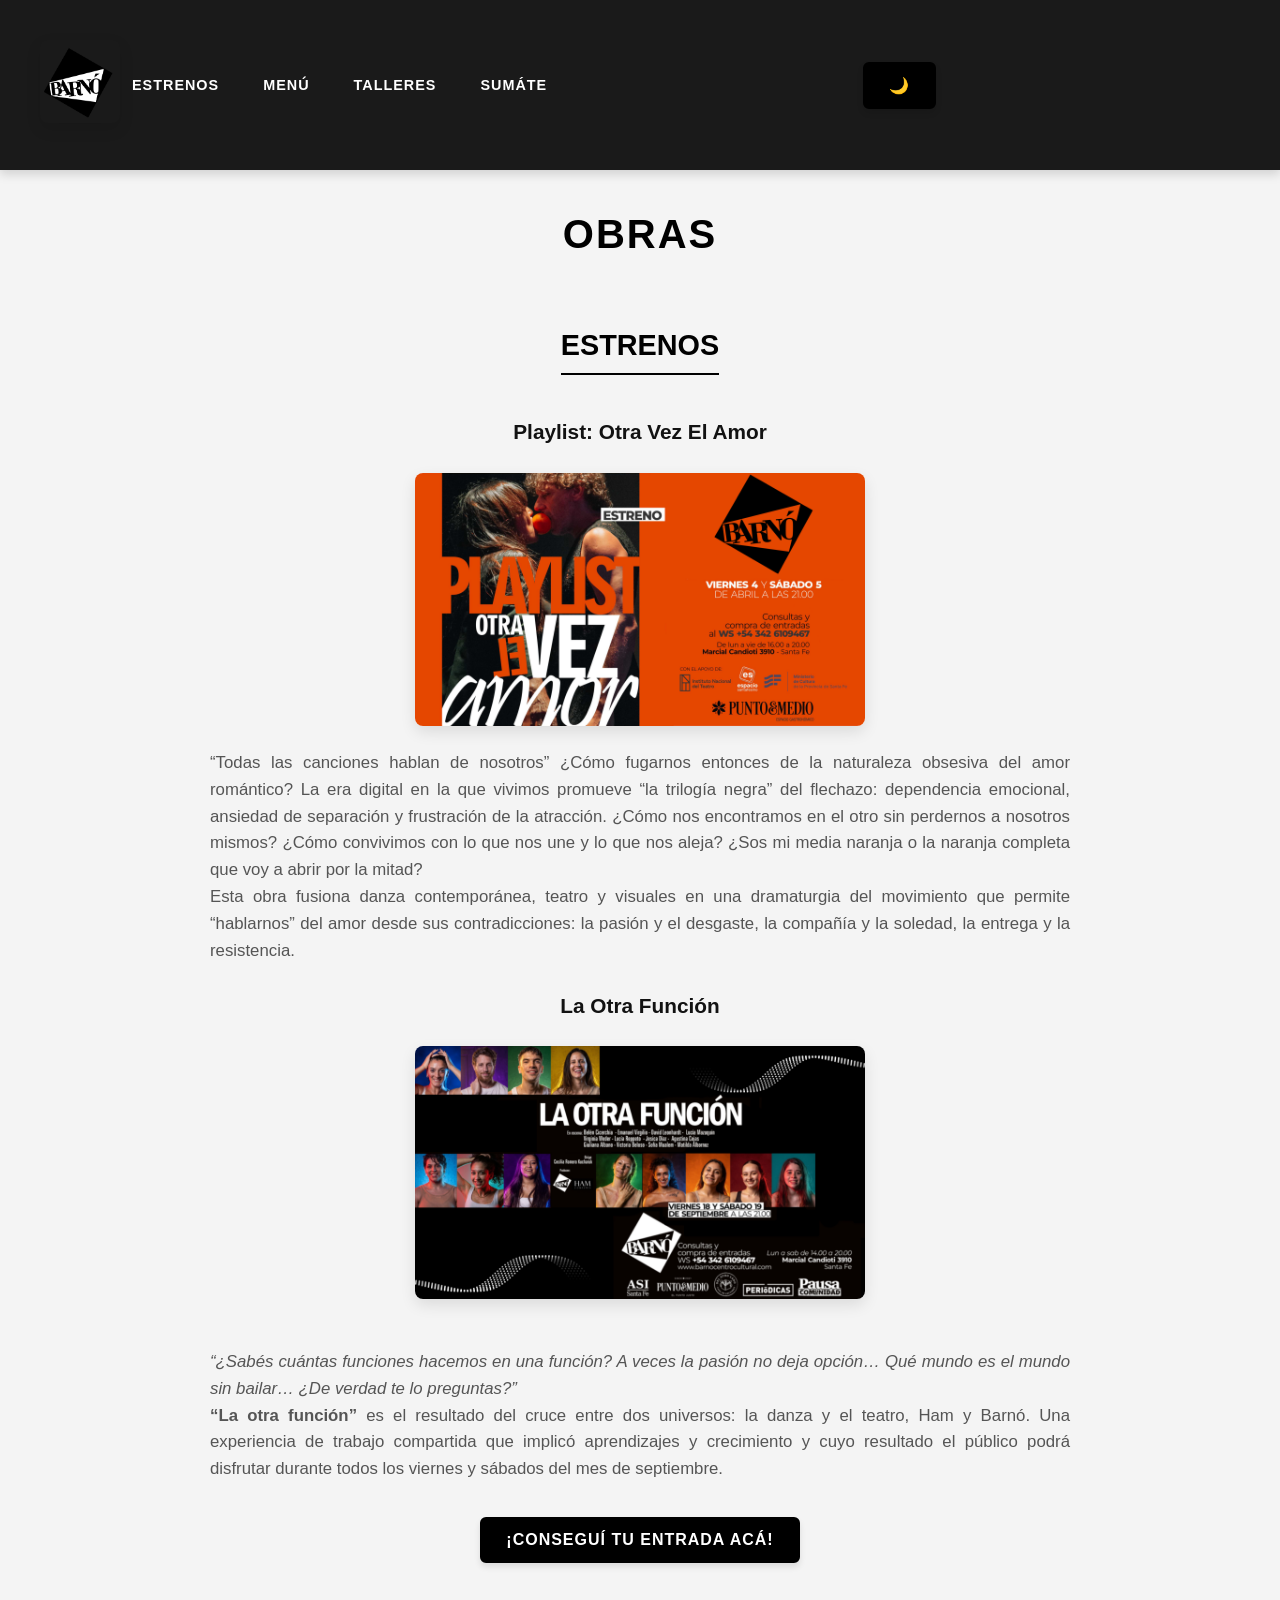
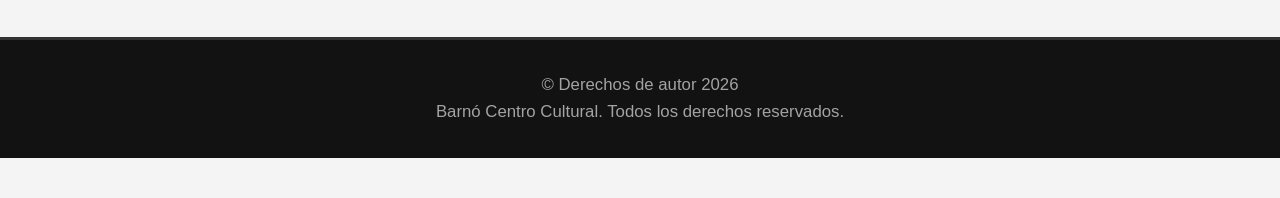
<file: estrenos.html>
<!DOCTYPE html>
<head>
    <title>Inicio: Estudio Barnó</title>
    <link rel="stylesheet" href="style.css"> 
</head>
<body>
    <header style="background-color: #a3a3a3;"> <!--Nota a futuro: poner en stylesheet en vez de localmente para evitar repetición innecesaria de la instancia-->
        <div id="top-header">
            <div id="logo">
                <a href="index.html"><img src="images/Recursos Leo/PNG LOGO BARNO VARIABLES-03.png" style="width: 10%; height: 10%"></a>
                <!--Nota a futuro: cambiar ubicación del style, poner en CSS y darle un ID al logo de barnó del header-->
            </div>
            <nav>
                <ul>
                    <li>
                        <a href="estrenos.html">Estrenos</a>
                    </li>
                    <li>
                        <a href="menu.html">Menú</a>
                    </li>
                    <li>
                        <a href="talleres.html">Talleres</a>
                    </li>
                    <li>
                        <a href="formularios.html">Sumáte</a>
                    </li>
                </ul>
            </nav>
            <button id="btn-tema" class="btn-tema" aria-label="Cambiar tema">🌙</button>
            <br>
        </div>
</header>
    <h1>OBRAS</h1>
    <h2>ESTRENOS</h2>
    <h3>Playlist: Otra Vez El Amor</h3>
    <img src="images/playlist otra vez el amor.png" style="width: 50%; height: 50%;"
    <br>
    <p>“Todas las canciones hablan de nosotros” ¿Cómo fugarnos entonces de la naturaleza obsesiva del amor romántico? La era digital en la que vivimos promueve “la trilogía negra” del flechazo: dependencia emocional, ansiedad de separación y frustración de la atracción. ¿Cómo nos encontramos en el otro sin perdernos a nosotros mismos? ¿Cómo convivimos con lo que nos une y lo que nos aleja? ¿Sos mi media naranja o la naranja completa que voy a abrir por la mitad? <br> Esta obra fusiona danza contemporánea, teatro y visuales en una dramaturgia del movimiento que permite “hablarnos” del amor desde sus contradicciones: la pasión y el desgaste, la compañía y la soledad, la entrega y la resistencia.</p>
    <h3>La Otra Función</h3>
    <img src="images/la otra función.png" style="width: 50%; height: 50%;">
    <br>
    <p><i>“¿Sabés cuántas funciones hacemos en una función? A veces la pasión no deja opción… Qué mundo es el mundo sin bailar… ¿De verdad te lo preguntas?”</i> <br> <strong>“La otra función”</strong> es el resultado del cruce entre dos universos: la danza y el teatro, Ham y Barnó. Una experiencia de trabajo compartida que implicó aprendizajes y crecimiento y cuyo resultado el público podrá disfrutar durante todos los viernes y sábados del mes de septiembre.</p>
    <a href= "https://wa.me/5493426109467?utm_source=ig&utm_medium=social&utm_content=link_in_bio" target="_blank">
        <button>¡Conseguí tu entrada acá!</button>
    </a>
    <footer>
        <p>© Derechos de autor 2026 <br> Barnó Centro Cultural. Todos los derechos reservados.
        </p>
      <script src="script.js"></script>
    </footer>
</body>
</file>
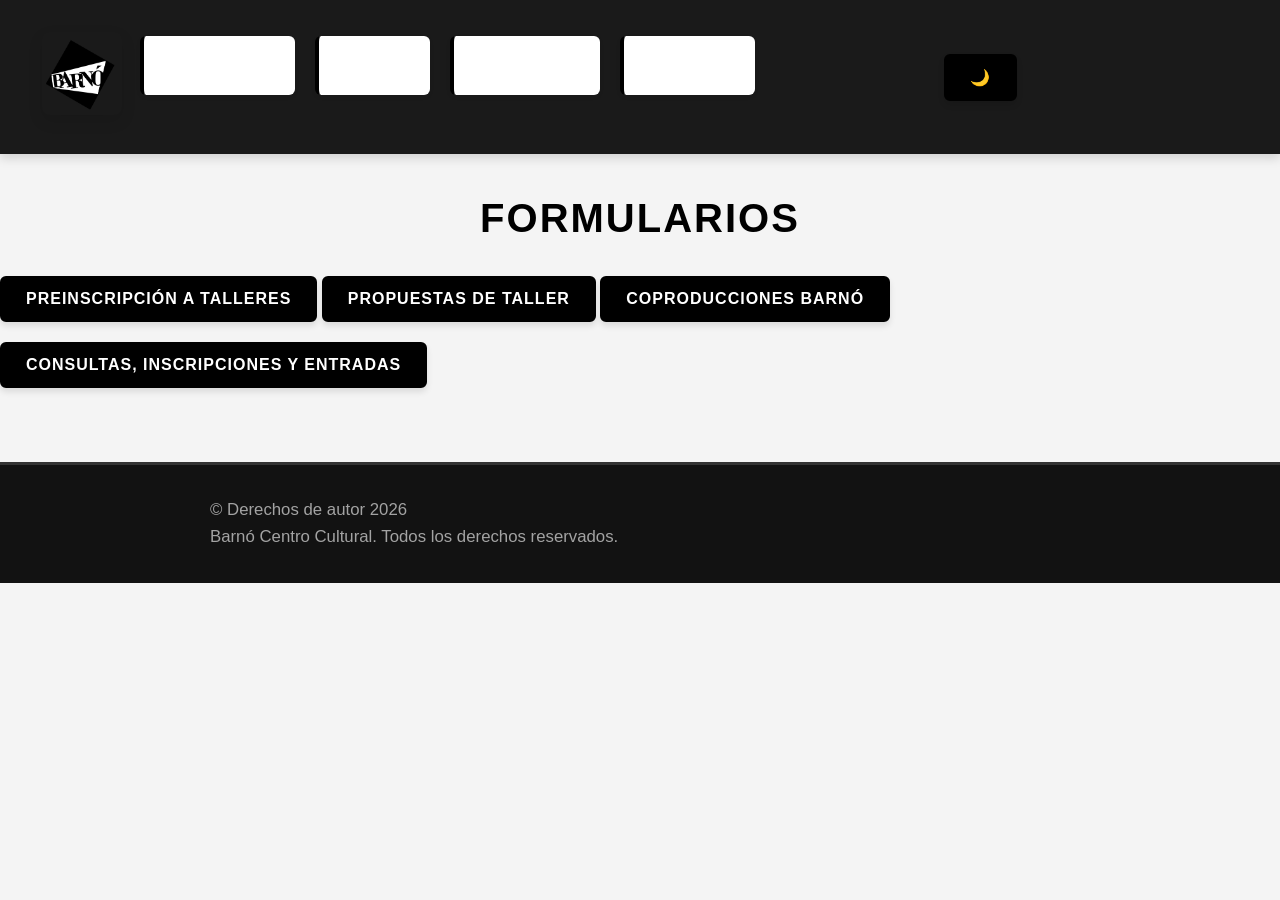
<file: formularios.html>
<!DOCTYPE html>
<head>
    <title>Inicio: Estudio Barnó</title>
    <link rel="stylesheet" href="stylesheet.css">
</head>
<body>
    <header style="background-color: #a3a3a3;"> <!--Nota a futuro: poner en stylesheet en vez de localmente para evitar repetición innecesaria de la instancia-->
        <div id="top-header">
            <div id="logo">
                <a href="index.html"><img src="images/Recursos Leo/PNG LOGO BARNO VARIABLES-03.png" style="width: 10%; height: 10%"></a>
                <!--Nota a futuro: cambiar ubicación del style, poner en CSS y darle un ID al logo de barnó del header-->
            </div>
            <nav>
                <ul>
                    <li>
                        <a href="estrenos.html">Estrenos</a>
                    </li>
                    <li>
                        <a href="menu.html">Menú</a>
                    </li>
                    <li>
                        <a href="talleres.html">Talleres</a>
                    </li>
                    <li>
                        <a href="formularios.html">Sumáte</a>
                    </li>
                </ul>
            </nav>
            <button id="btn-tema" class="btn-tema" aria-label="Cambiar tema">🌙</button>
            <br>
        </div>
</header>
    <h1>FORMULARIOS</h1>
    <a href="https://docs.google.com/forms/d/e/1FAIpQLSePHm_mqISSCR6CMK5VfzZ4tChM_7unvgnVcjMuFcABJoUZyg/viewform" target="_blank"><button>Preinscripción a talleres</button></a>
    <a href="https://docs.google.com/forms/d/e/1FAIpQLSdOp6KSDPRnBQ-iQw_RXrxJ_jBzOOTQQTeak8vH5VIvnHe6Lg/viewform" target="_blank"><button>Propuestas de taller</button></a>
    <a href="forms.gle/sgYphTwFh8UTeJqD7?utm_source=ig&utm_medium=social&utm_content=link_in_bio " target="_blank"><button>Coproducciones Barnó</button></a>
    <a href= "https://wa.me/5493426109467?utm_source=ig&utm_medium=social&utm_content=link_in_bio" target="_blank"><button>Consultas, inscripciones y entradas</button></a>
    <br>
    <footer>
        <p>© Derechos de autor 2026 <br> Barnó Centro Cultural. Todos los derechos reservados.
        </p>
        <script src="script.js"></script>
    </footer>
</body>
</file>
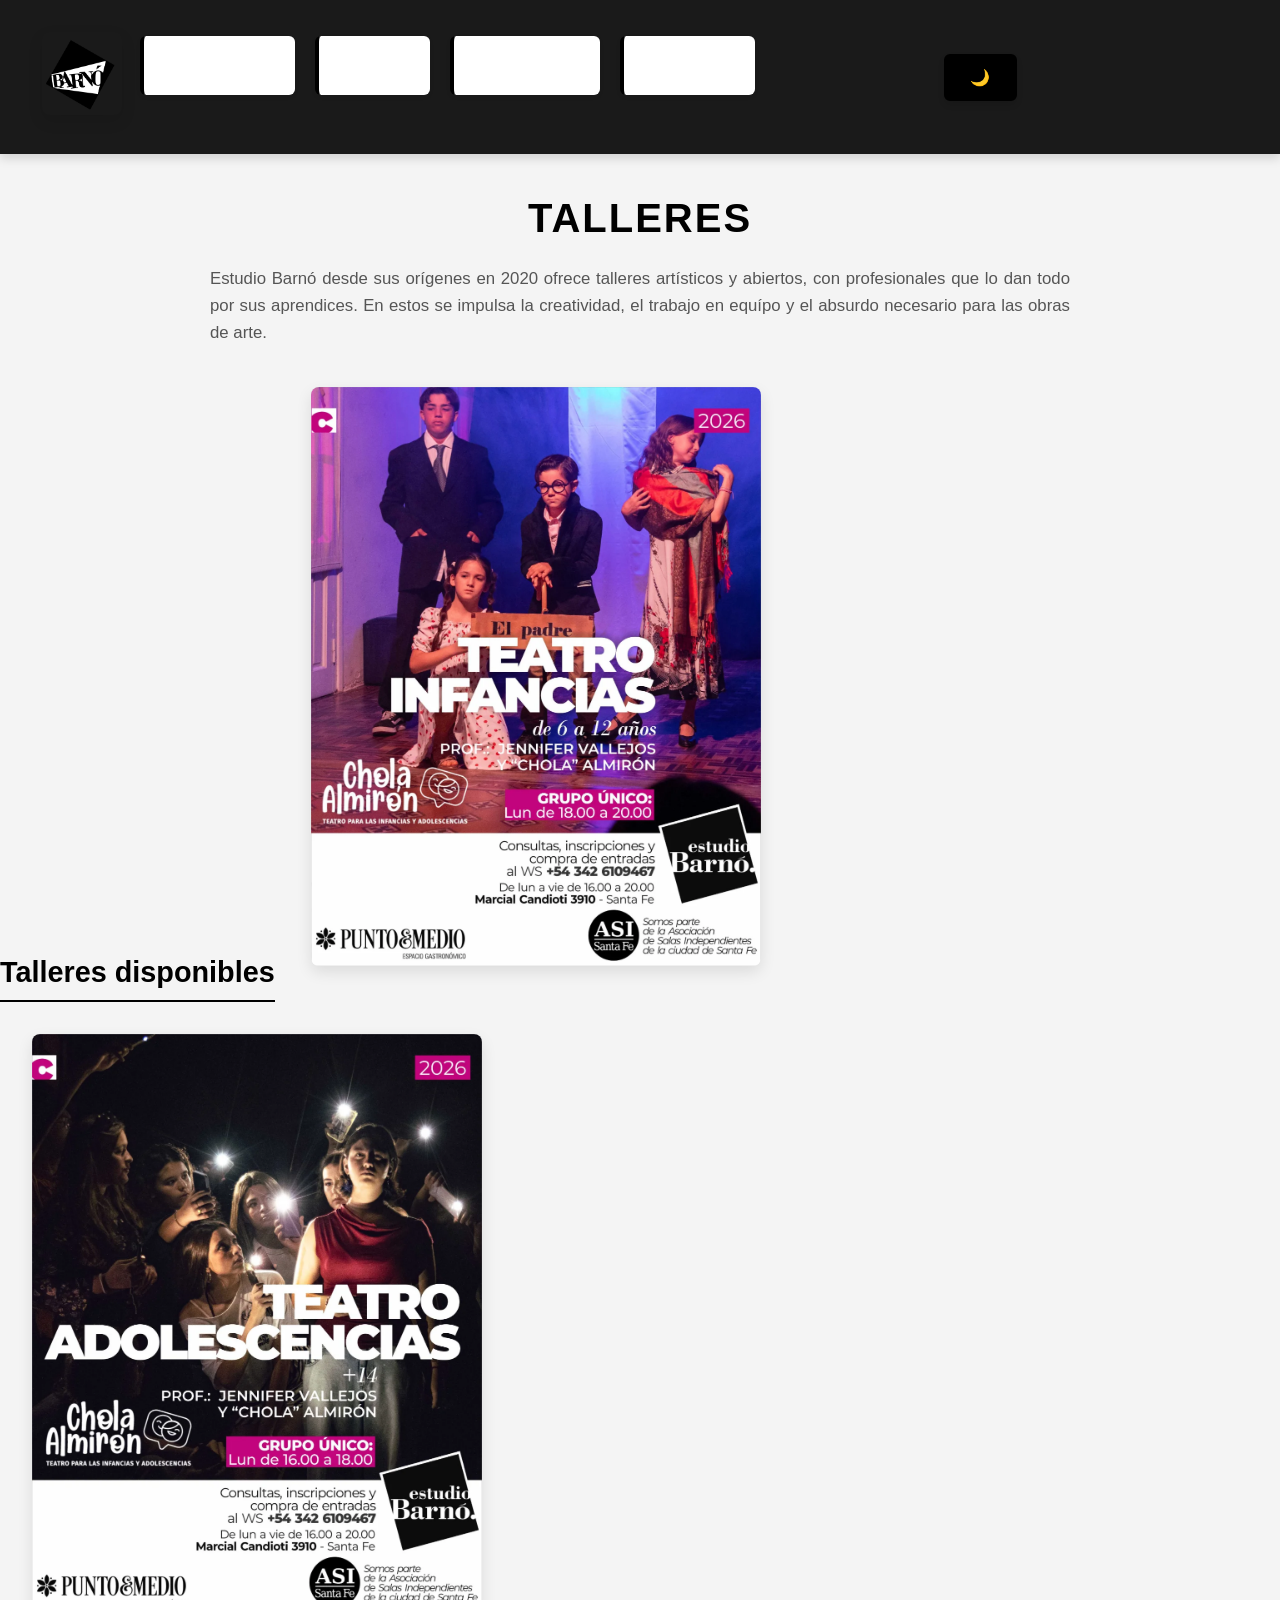
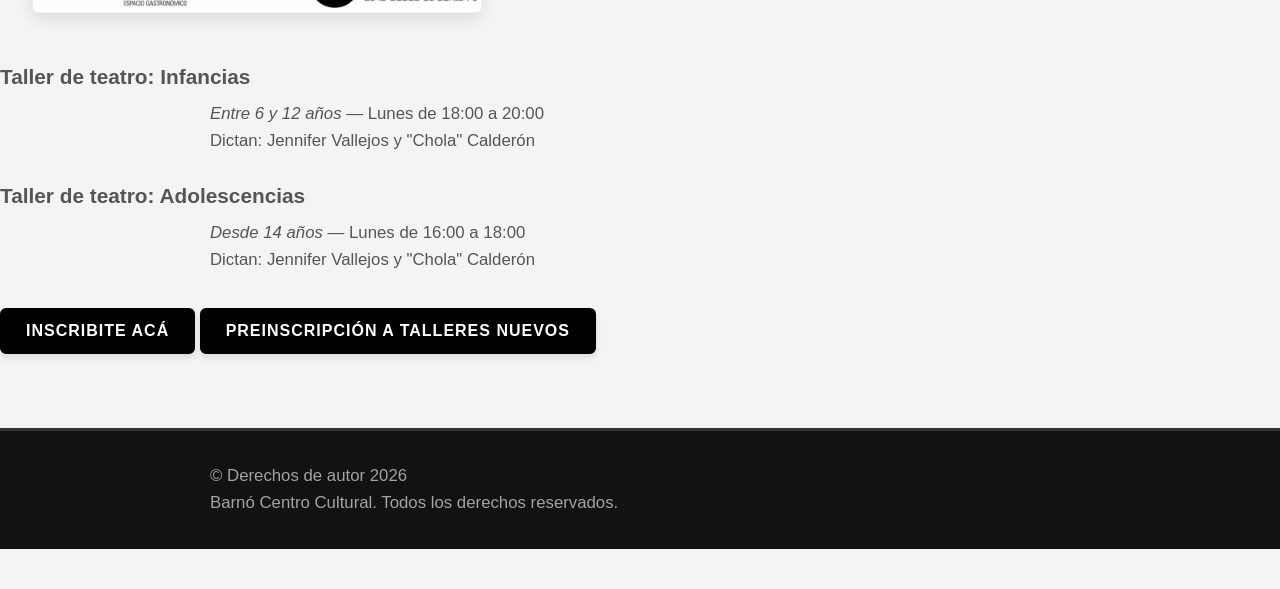
<file: talleres.html>
<!DOCTYPE html>
<head>
    <title>Inicio: Estudio Barnó</title>
    <link rel="stylesheet" href="stylesheet.css">
</head>
<body>
    <header style="background-color: #a3a3a3;"> <!--Nota a futuro: poner en stylesheet en vez de localmente para evitar repetición innecesaria de la instancia-->
        <div id="top-header">
            <div id="logo">
                <a href="index.html"><img src="images/Recursos Leo/PNG LOGO BARNO VARIABLES-03.png" style="width: 10%; height: 10%"></a>
                <!--Nota a futuro: cambiar ubicación del style, poner en CSS y darle un ID al logo de barnó del header-->
            </div>
            <nav>
                <ul>
                    <li>
                        <a href="estrenos.html">Estrenos</a>
                    </li>
                    <li>
                        <a href="menu.html">Menú</a>
                    </li>
                    <li>
                        <a href="talleres.html">Talleres</a>
                    </li>
                    <li>
                        <a href="formularios.html">Sumáte</a>
                    </li>
                </ul>
            </nav>
            <button id="btn-tema" class="btn-tema" aria-label="Cambiar tema">🌙</button>
            <br>
        </div>
</header>
    <h1>TALLERES</h1>
    <p>Estudio Barnó desde sus orígenes en 2020 ofrece talleres artísticos y abiertos, con profesionales que lo dan todo por sus aprendices. En estos se impulsa la creatividad, el trabajo en equípo y el absurdo necesario para las obras de arte.</p>
    <h2>Talleres disponibles</h2>
    <img src="images/teatro infancias.webp" style="width: 30%; height: 30%;"><img src="images/teatro adolescencias.webp" style="width: 30%; height:30%">
    <h3>Taller de teatro: Infancias</h3>
    <p><i>Entre 6 y 12 años</i> — Lunes de 18:00 a 20:00<br>Dictan: Jennifer Vallejos y "Chola" Calderón</p>
    <h3>Taller de teatro: Adolescencias</h3>
    <p><i>Desde 14 años</i> — Lunes de 16:00 a 18:00<br>Dictan: Jennifer Vallejos y "Chola" Calderón</p>
    <a href= "https://wa.me/5493426109467?utm_source=ig&utm_medium=social&utm_content=link_in_bio"><button>Inscribite acá</button></a>
    <a href="https://docs.google.com/forms/d/e/1FAIpQLSePHm_mqISSCR6CMK5VfzZ4tChM_7unvgnVcjMuFcABJoUZyg/viewform"><button>Preinscripción a talleres nuevos</button></a>
    <footer>
        <p>© Derechos de autor 2026 <br> Barnó Centro Cultural. Todos los derechos reservados.
        </p>
        <script src="script.js"></script>
    </footer>
</body>
</file>
<file: style.css>
:root {
    --bg-color: #f4f4f4;
    --surface-color: #ffffff;
    --text-primary: #121212;
    --text-secondary: #555555;
    --accent-color: #000000;
    --header-bg: #1a1a1a;
    --header-text: #ffffff;
    --border-color: #cccccc;
    --hover-bg: #333333;
    --transition-speed: 0.3s ease;
}
:root {
    --bg-color: #f4f4f4;
    --surface-color: #ffffff;
    --text-primary: #121212;
    --text-secondary: #555555;
    --accent-color: #000000;
    --header-bg: #1a1a1a;
    --header-text: #ffffff;
    --border-color: #cccccc;
    --table-row-alt: #e9e9e9;
}

body.oscuro {
    --bg-color: #121212;
    --surface-color: #1e1e1e;
    --text-primary: #f4f4f4;
    --text-secondary: #b0b0b0;
    --accent-color: #ffffff;
    --header-bg: #000000;
    --header-text: #ffffff;
    --border-color: #333333;
    --table-row-alt: #252525;
}

body {
    background-color: var(--bg-color);
    color: var(--text-primary);
    font-family: 'Segoe UI', Tahoma, Geneva, Verdana, sans-serif;
    transition: background-color 0.3s ease, color 0.3s ease;
}

header { background-color: var(--header-bg) !important; color: var(--header-text); }
h1, h2 { color: var(--accent-color); }
p, h3 { color: var(--text-secondary); }
body.dark-mode h3 { color: var(--text-primary); }

button {
    background-color: var(--accent-color);
    color: var(--bg-color);
    border: 2px solid var(--accent-color);
}
button:hover {
    background-color: var(--surface-color);
    color: var(--accent-color);
}

* {
    box-sizing: border-box;
    margin: 0;
    padding: 0;
}

body {
    font-family: 'Segoe UI', Tahoma, Geneva, Verdana, sans-serif;
    background-color: var(--bg-color);
    color: var(--text-primary);
    line-height: 1.6;
    padding-bottom: 40px;
    text-align: center;
}

header {
    background-color: var(--header-bg) !important;
    color: var(--header-text);
    padding: 1rem 2rem;
    box-shadow: 0 4px 10px rgba(0, 0, 0, 0.15);
    position: sticky;
    top: 0;
    z-index: 1000;
}

#top-header {
    display: flex;
    flex-direction: column;
    align-items: center;
    max-width: 1200px;
    margin: 0 auto;
}

@media (min-width: 768px) {
    #top-header {
        flex-direction: row;
        justify-content: space-between;
        align-items: center;
    }
}

#logo img {
    width: 80px !important;
    height: auto !important;
    transition: transform var(--transition-speed);
}

#logo img:hover {
    transform: scale(1.05);
}

nav ul {
    list-style: none;
    display: flex;
    gap: 20px;
    margin-top: 10px;
}

@media (min-width: 768px) {
    nav ul {
        margin-top: 0;
    }
}

nav ul li a {
    color: var(--header-text);
    text-decoration: none;
    font-weight: 600;
    text-transform: uppercase;
    font-size: 0.9rem;
    letter-spacing: 1px;
    padding: 6px 12px;
    border-radius: 4px;
    transition: background-color var(--transition-speed), color var(--transition-speed);
}

nav ul li a:hover {
    background-color: var(--surface-color);
    color: var(--accent-color);
}

h1 {
    font-size: 2.5rem;
    text-align: center;
    margin: 2rem 0 1rem;
    letter-spacing: 2px;
    text-transform: uppercase;
    color: var(--accent-color);
}

h2 {
    font-size: 1.8rem;
    margin: 2.5rem 0 1rem;
    border-bottom: 2px solid var(--accent-color);
    padding-bottom: 5px;
    display: inline-block;
}

h3 {
    font-size: 1.3rem;
    margin: 1.5rem 0 0.5rem;
    color: var(--text-primary);
}

p {
    max-width: 900px;
    margin: 0 auto 1.5rem;
    padding: 0 20px;
    font-size: 1.05rem;
    color: var(--text-secondary);
    text-align: justify;
}

img {
    display: block;
    max-width: 450px;
    width: 100% !important;
    height: auto !important;
    margin: 1.5rem auto;
    border-radius: 8px;
    box-shadow: 0 6px 15px rgba(0, 0, 0, 0.1);
    transition: transform var(--transition-speed);
}

img:hover {
    transform: scale(1.02);
}

button, .btn {
    display: inline-block;
    background-color: var(--accent-color);
    color: var(--surface-color);
    border: 2px solid var(--accent-color);
    padding: 12px 24px;
    font-size: 1rem;
    font-weight: bold;
    text-transform: uppercase;
    letter-spacing: 1px;
    border-radius: 6px;
    cursor: pointer;
    transition: all var(--transition-speed);
    box-shadow: 0 4px 6px rgba(0,0,0,0.1);
    margin: 10px auto;
}

button:hover {
    background-color: var(--surface-color);
    color: var(--accent-color);
    transform: translateY(-2px);
    box-shadow: 0 6px 12px rgba(0,0,0,0.15);
}

a {
    text-decoration: none;
    display: inline-block;
}

footer {
    background-color: #121212;
    color: #a3a3a3;
    text-align: center;
    padding: 2rem 1rem;
    margin-top: 4rem;
    font-size: 0.9rem;
    border-top: 3px solid #333333;
}

footer p {
    color: #a3a3a3;
    margin: 0 auto;
    text-align: center;
}
</file>
<file: stylesheet.css>
:root {
    --bg-color: #f4f4f4;
    --surface-color: #ffffff;
    --text-primary: #121212;
    --text-secondary: #555555;
    --accent-color: #000000;
    --header-bg: #1a1a1a;
    --header-text: #ffffff;
    --border-color: #cccccc;
    --hover-bg: #333333;
    --table-header-bg: #222222;
    --table-row-alt: #e9e9e9;
    --transition-speed: 0.3s ease;
}
:root {
    --bg-color: #f4f4f4;
    --surface-color: #ffffff;
    --text-primary: #121212;
    --text-secondary: #555555;
    --accent-color: #000000;
    --header-bg: #1a1a1a;
    --header-text: #ffffff;
    --border-color: #cccccc;
    --table-row-alt: #e9e9e9;
}

body.oscuro {
    --bg-color: #121212;
    --surface-color: #1e1e1e;
    --text-primary: #f4f4f4;
    --text-secondary: #b0b0b0;
    --accent-color: #ffffff;
    --header-bg: #000000;
    --header-text: #ffffff;
    --border-color: #333333;
    --table-row-alt: #252525;
}

body {
    background-color: var(--bg-color);
    color: var(--text-primary);
    font-family: 'Segoe UI', Tahoma, Geneva, Verdana, sans-serif;
    transition: background-color 0.3s ease, color 0.3s ease;
}

header { background-color: var(--header-bg) !important; color: var(--header-text); }
h1, h2 { color: var(--accent-color); }
p, h3 { color: var(--text-secondary); }
body.dark-mode h3 { color: var(--text-primary); }

button {
    background-color: var(--accent-color);
    color: var(--bg-color);
    border: 2px solid var(--accent-color);
}
button:hover {
    background-color: var(--surface-color);
    color: var(--accent-color);
}
* {
    box-sizing: border-box;
    margin: 0;
    padding: 0;
}

body {
    font-family: 'Segoe UI', Tahoma, Geneva, Verdana, sans-serif;
    background-color: var(--bg-color);
    color: var(--text-primary);
    line-height: 1.6;
    padding-bottom: 40px;
}

header {
    background-color: var(--header-bg) !important;
    color: var(--header-text);
    padding: 1rem 2rem;
    box-shadow: 0 4px 10px rgba(0, 0, 0, 0.15);
    position: sticky;
    top: 0;
    z-index: 1000;
}

#top-header {
    display: flex;
    flex-direction: column;
    align-items: center;
    max-width: 1200px;
    margin: 0 auto;
}

@media (min-width: 768px) {
    #top-header {
        flex-direction: row;
        justify-content: space-between;
        align-items: center;
    }
}

#logo img {
    width: 80px !important;
    height: auto !important;
    transition: transform var(--transition-speed);
}

#logo img:hover {
    transform: scale(1.05);
}

nav ul {
    list-style: none;
    display: flex;
    gap: 20px;
    margin-top: 10px;
}

@media (min-width: 768px) {
    nav ul {
        margin-top: 0;
    }
}

nav ul li a {
    color: var(--header-text);
    text-decoration: none;
    font-weight: 600;
    text-transform: uppercase;
    font-size: 0.9rem;
    letter-spacing: 1px;
    padding: 6px 12px;
    border-radius: 4px;
    transition: background-color var(--transition-speed), color var(--transition-speed);
}

nav ul li a:hover {
    background-color: var(--surface-color);
    color: var(--accent-color);
}

h1 {
    font-size: 2.5rem;
    text-align: center;
    margin: 2rem 0 1rem;
    letter-spacing: 2px;
    text-transform: uppercase;
    color: var(--accent-color);
}

h2 {
    font-size: 1.8rem;
    margin: 2.5rem 0 1rem;
    border-bottom: 2px solid var(--accent-color);
    padding-bottom: 5px;
    display: inline-block;
}

h3 {
    font-size: 1.3rem;
    margin: 1.5rem 0 0.5rem;
    color: var(--text-secondary);
}

p {
    max-width: 900px;
    margin: 0 auto 1.5rem;
    padding: 0 20px;
    font-size: 1.05rem;
    color: var(--text-secondary);
    text-align: justify;
}

body > h1, body > h2, body > p, body > div, body > table, body > ul {
    margin-left: auto;
    margin-right: auto;
}

img {
    display: block;
    max-width: 450px;
    width: 100% !important;
    height: auto !important;
    margin: 1.5rem auto;
    border-radius: 8px;
    box-shadow: 0 6px 15px rgba(0, 0, 0, 0.1);
    transition: transform var(--transition-speed);
}

img:hover {
    transform: scale(1.02);
}

body img + img {
    margin-top: 1rem;
}

@media (min-width: 768px) {
    img {
        display: inline-block;
        width: 45% !important;
        margin: 1rem 2.5%;
    }
}

button, .btn {
    display: inline-block;
    background-color: var(--accent-color);
    color: var(--surface-color);
    border: 2px solid var(--accent-color);
    padding: 12px 24px;
    font-size: 1rem;
    font-weight: bold;
    text-transform: uppercase;
    letter-spacing: 1px;
    border-radius: 6px;
    cursor: pointer;
    transition: all var(--transition-speed);
    box-shadow: 0 4px 6px rgba(0,0,0,0.1);
    margin: 10px auto;
}

button:hover {
    background-color: var(--surface-color);
    color: var(--accent-color);
    transform: translateY(-2px);
    box-shadow: 0 6px 12px rgba(0,0,0,0.15);
}

a {
    text-decoration: none;
    display: inline-block;
}

table {
    width: 90%;
    max-width: 800px;
    border-collapse: collapse;
    margin: 2rem auto;
    background-color: var(--surface-color);
    box-shadow: 0 4px 15px rgba(0, 0, 0, 0.05);
    border-radius: 8px;
    overflow: hidden;
}

th, td {
    padding: 14px 20px;
    text-align: center;
    border-bottom: 1px solid var(--border-color);
}

th {
    background-color: var(--table-header-bg) !important;
    color: #ffffff;
    text-transform: uppercase;
    font-size: 0.9rem;
    letter-spacing: 1px;
}

tr:nth-child(even) {
    background-color: var(--table-row-alt) !important;
}

tr:hover {
    background-color: #dddddd !important;
}

ul {
    list-style: none;
    max-width: 600px;
    margin: 1rem auto;
    padding: 0 20px;
}

ul li {
    background-color: var(--surface-color);
    padding: 12px 20px;
    margin-bottom: 8px;
    border-radius: 6px;
    border-left: 4px solid var(--accent-color);
    box-shadow: 0 2px 5px rgba(0,0,0,0.05);
    display: flex;
    justify-content: space-between;
}

footer {
    background-color: #121212;
    color: #a3a3a3;
    text-align: center;
    padding: 2rem 1rem;
    margin-top: 4rem;
    font-size: 0.9rem;
    border-top: 3px solid #333333;
}

footer p {
    color: #a3a3a3;
    margin: 0 auto;
}
.ia {
    display: grid;
    grid-template-columns: 1fr 1fr;
    gap: 20px;
    margin-top: 16px;
  }
  @media (max-width: 700px) {
    .ia { grid-template-columns: 1fr; }
  }
  
  .ia-panel {
    display: flex;
    flex-direction: column;
    gap: 12px;
    min-width: 0;
    background: var(--fondo-tarjeta);
    border: 1px solid var(--borde);
    border-radius: 12px;
    padding: 16px;
  }
</file>
